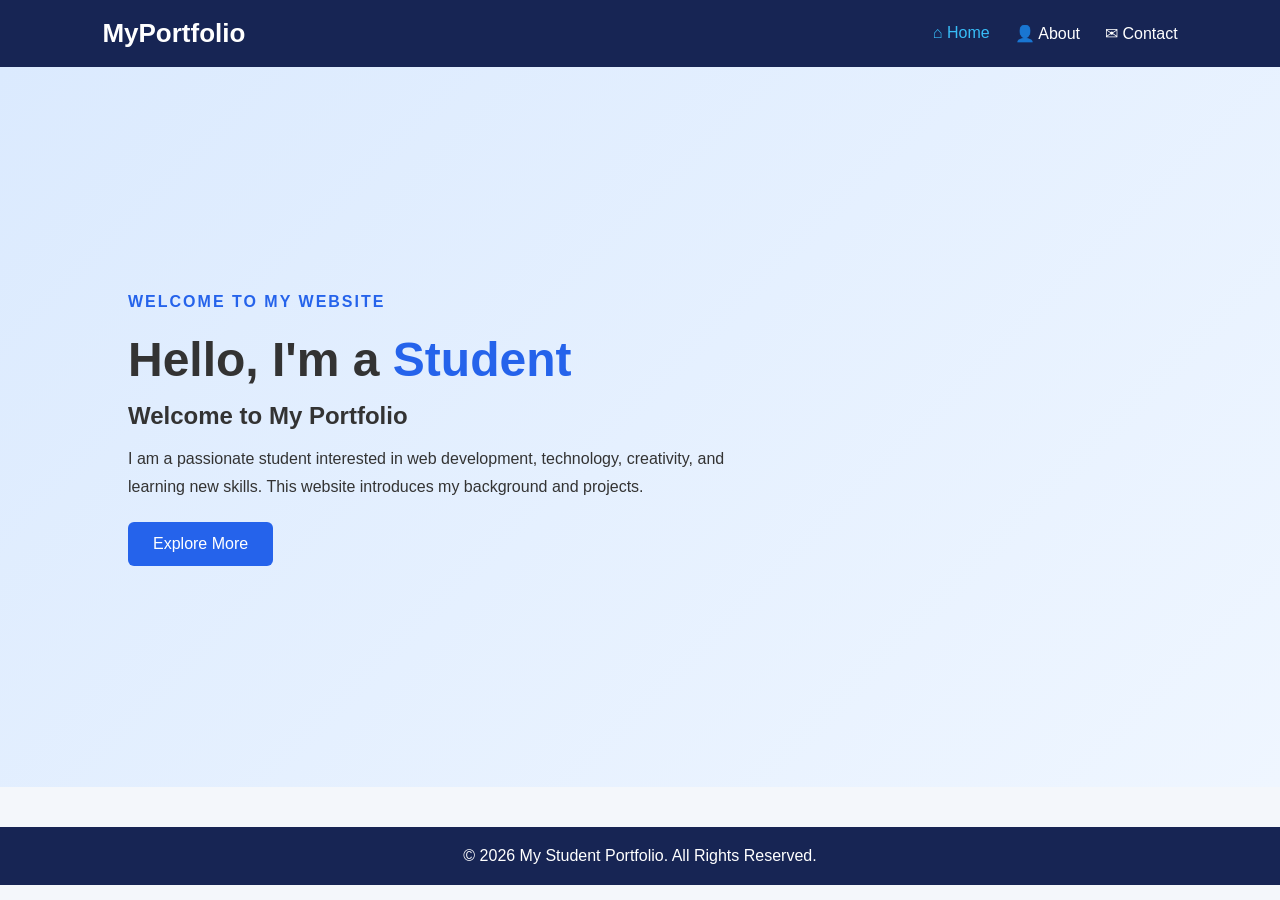
<file: index.html>
<!DOCTYPE html>
<html lang="en">
<head>
    <meta charset="UTF-8">
    <meta name="viewport" content="width=device-width, initial-scale=1.0">
    <title>Student Portfolio | Home</title>
    <link rel="stylesheet" href="style.css">
    <script src="script.js" defer></script>
</head>
<body>

<header>
    <nav class="navbar">
        <h2 class="logo">MyPortfolio</h2>

        <ul class="nav-links">
            <li><a class="active" href="index.html">⌂ Home</a></li>
            <li><a href="about.html">👤 About</a></li>
            <li><a href="contact.html">✉ Contact</a></li>
        </ul>
    </nav>
</header>

<main class="hero">
    <div class="hero-content">
        <p class="welcome">WELCOME TO MY WEBSITE</p>
        <h1>Hello, I'm a <span>Student</span></h1>
        <h2>Welcome to My Portfolio</h2>

        <p>
            I am a passionate student interested in web development,
            technology, creativity, and learning new skills.
            This website introduces my background and projects.
        </p>

        <a href="about.html" class="btn">Explore More</a>
    </div>
</main>

<footer>
    <p>© 2026 My Student Portfolio. All Rights Reserved.</p>
</footer>

</body>
</html>
</file>
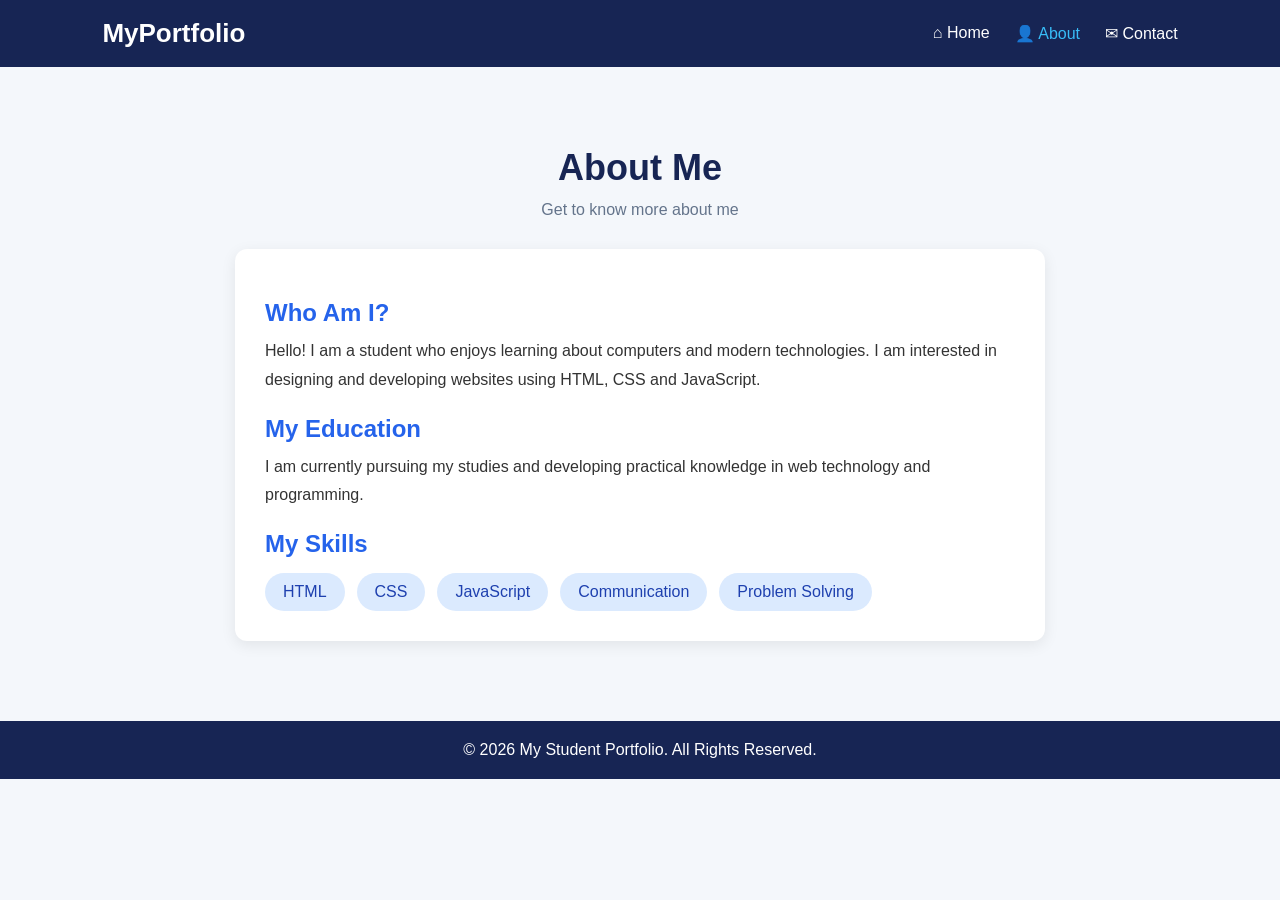
<file: about.html>
<!DOCTYPE html>
<html lang="en">
<head>
    <meta charset="UTF-8">
    <meta name="viewport" content="width=device-width, initial-scale=1.0">
    <title>About Us | Student Portfolio</title>
    <link rel="stylesheet" href="style.css">
    <script src="script.js" defer></script>
</head>
<body>

<header>
    <nav class="navbar">
        <h2 class="logo">MyPortfolio</h2>

        <ul class="nav-links">
            <li><a href="index.html">⌂ Home</a></li>
            <li><a class="active" href="about.html">👤 About</a></li>
            <li><a href="contact.html">✉ Contact</a></li>
        </ul>
    </nav>
</header>

<section class="page-section">
    <h1>About Me</h1>
    <p class="subtitle">Get to know more about me</p>

    <div class="about-card">
        <h2>Who Am I?</h2>
        <p>
            Hello! I am a student who enjoys learning about computers
            and modern technologies. I am interested in designing
            and developing websites using HTML, CSS and JavaScript.
        </p>

        <h2>My Education</h2>
        <p>
            I am currently pursuing my studies and developing
            practical knowledge in web technology and programming.
        </p>

        <h2>My Skills</h2>
        <div class="skills">
            <span>HTML</span>
            <span>CSS</span>
            <span>JavaScript</span>
            <span>Communication</span>
            <span>Problem Solving</span>
        </div>
    </div>
</section>

<footer>
    <p>© 2026 My Student Portfolio. All Rights Reserved.</p>
</footer>

</body>
</html>
</file>
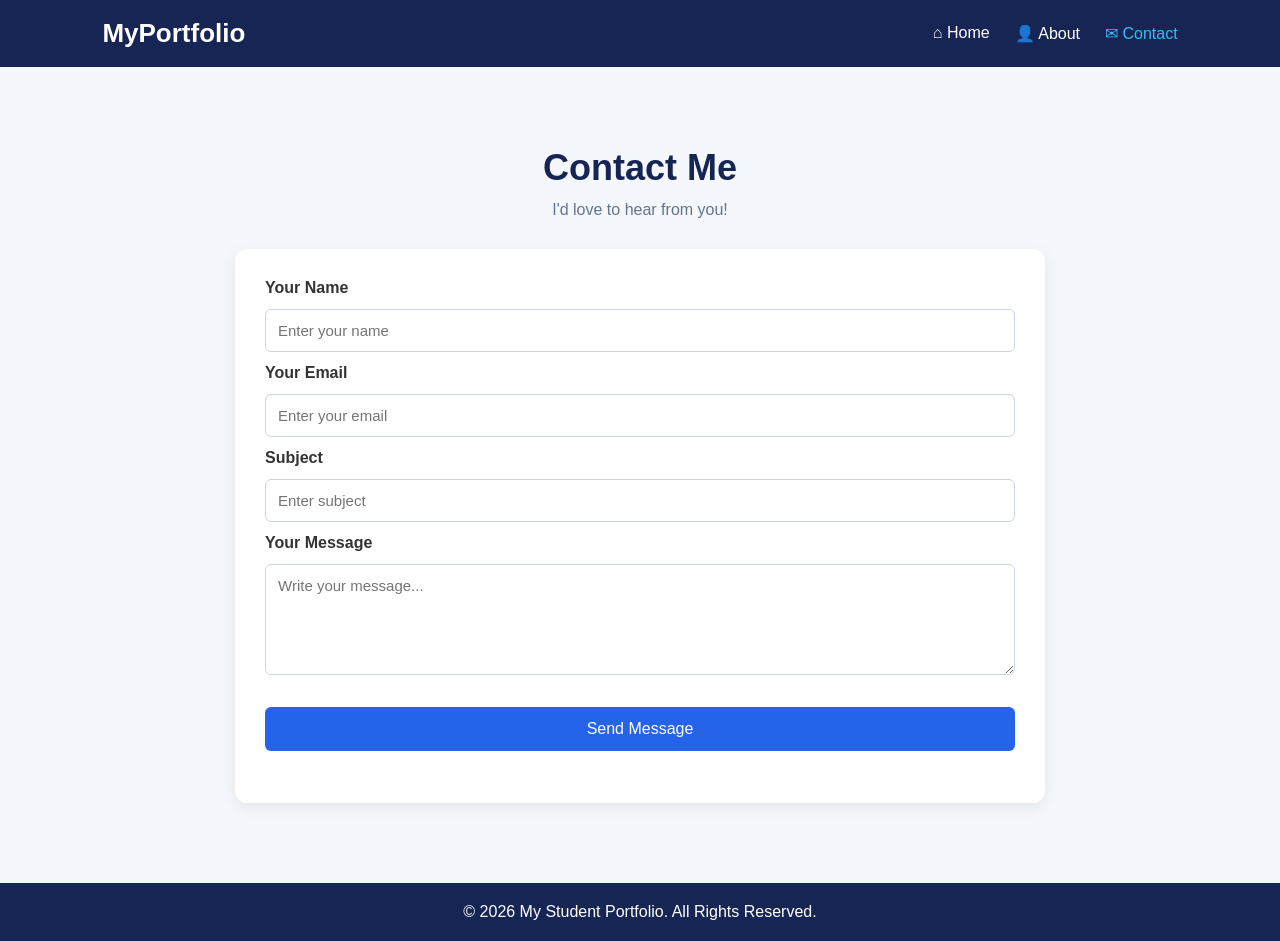
<file: contact.html>
<!DOCTYPE html>
<html lang="en">
<head>
    <meta charset="UTF-8">
    <meta name="viewport" content="width=device-width, initial-scale=1.0">
    <title>Contact Us | Student Portfolio</title>
    <link rel="stylesheet" href="style.css">
    <script src="script.js" defer></script>
</head>
<body>

<header>
    <nav class="navbar">
        <h2 class="logo">MyPortfolio</h2>

        <ul class="nav-links">
            <li><a href="index.html">⌂ Home</a></li>
            <li><a href="about.html">👤 About</a></li>
            <li><a class="active" href="contact.html">✉ Contact</a></li>
        </ul>
    </nav>
</header>

<section class="page-section">
    <h1>Contact Me</h1>
    <p class="subtitle">I'd love to hear from you!</p>

    <form class="contact-form" id="contactForm">
        <label for="name">Your Name</label>
        <input type="text" id="name" placeholder="Enter your name" required>

        <label for="email">Your Email</label>
        <input type="email" id="email" placeholder="Enter your email" required>

        <label for="subject">Subject</label>
        <input type="text" id="subject" placeholder="Enter subject" required>

        <label for="message">Your Message</label>
        <textarea id="message" rows="5"
            placeholder="Write your message..." required></textarea>

        <button type="submit" class="btn">Send Message</button>

        <p id="formMessage"></p>
    </form>
</section>

<footer>
    <p>© 2026 My Student Portfolio. All Rights Reserved.</p>
</footer>

</body>
</html>
</file>
<file: style.css>
/* General Styling */
* {
    margin: 0;
    padding: 0;
    box-sizing: border-box;
    font-family: Arial, sans-serif;
}

body {
    background: #f4f7fb;
    color: #333;
}

/* Navigation Bar */
header {
    background: #172554;
    padding: 18px 8%;
}

.navbar {
    display: flex;
    justify-content: space-between;
    align-items: center;
    flex-wrap: wrap;
    gap: 15px;
}

.logo {
    color: white;
    font-size: 26px;
}

.nav-links {
    display: flex;
    list-style: none;
    gap: 25px;
}

.nav-links a {
    color: white;
    text-decoration: none;
    font-size: 16px;
    transition: 0.3s;
}

.nav-links a:hover,
.nav-links a.active {
    color: #38bdf8;
}

/* Home Page */
.hero {
    min-height: 80vh;
    display: flex;
    align-items: center;
    padding: 60px 10%;
    background: linear-gradient(135deg, #dbeafe, #eff6ff);
}

.hero-content {
    max-width: 650px;
}

.welcome {
    color: #2563eb;
    font-weight: bold;
    letter-spacing: 2px;
}

.hero h1 {
    font-size: 48px;
    margin: 15px 0;
}

.hero h1 span {
    color: #2563eb;
}

.hero h2 {
    margin-bottom: 15px;
}

.hero p {
    line-height: 1.8;
}

/* Buttons */
.btn {
    display: inline-block;
    background: #2563eb;
    color: white;
    border: none;
    padding: 13px 25px;
    border-radius: 6px;
    margin-top: 20px;
    cursor: pointer;
    text-decoration: none;
    font-size: 16px;
}

.btn:hover {
    background: #172554;
}

/* About and Contact Pages */
.page-section {
    max-width: 850px;
    margin: 60px auto;
    padding: 20px;
}

.page-section h1 {
    text-align: center;
    color: #172554;
    font-size: 36px;
}

.subtitle {
    text-align: center;
    margin: 12px 0 30px;
    color: #64748b;
}

.about-card,
.contact-form {
    background: white;
    padding: 30px;
    border-radius: 12px;
    box-shadow: 0 4px 15px rgba(0,0,0,0.08);
}

.about-card h2 {
    color: #2563eb;
    margin: 20px 0 10px;
}

.about-card p {
    line-height: 1.8;
}

/* Skills */
.skills {
    display: flex;
    flex-wrap: wrap;
    gap: 12px;
    margin-top: 15px;
}

.skills span {
    background: #dbeafe;
    color: #1e40af;
    padding: 10px 18px;
    border-radius: 20px;
}

/* Contact Form */
.contact-form {
    display: flex;
    flex-direction: column;
    gap: 12px;
}

.contact-form input,
.contact-form textarea {
    width: 100%;
    padding: 12px;
    border: 1px solid #cbd5e1;
    border-radius: 6px;
    font-size: 15px;
}

.contact-form input:focus,
.contact-form textarea:focus {
    outline: 2px solid #93c5fd;
}

.contact-form label {
    font-weight: bold;
}

#formMessage {
    margin-top: 10px;
    color: #15803d;
}

/* Footer */
footer {
    background: #172554;
    color: white;
    text-align: center;
    padding: 20px;
    margin-top: 40px;
}

/* Responsive Design */
@media (max-width: 600px) {
    .navbar {
        flex-direction: column;
    }

    .nav-links {
        gap: 15px;
        flex-wrap: wrap;
        justify-content: center;
    }

    .hero h1 {
        font-size: 34px;
    }

    .page-section {
        margin: 30px auto;
    }
}
</file>
